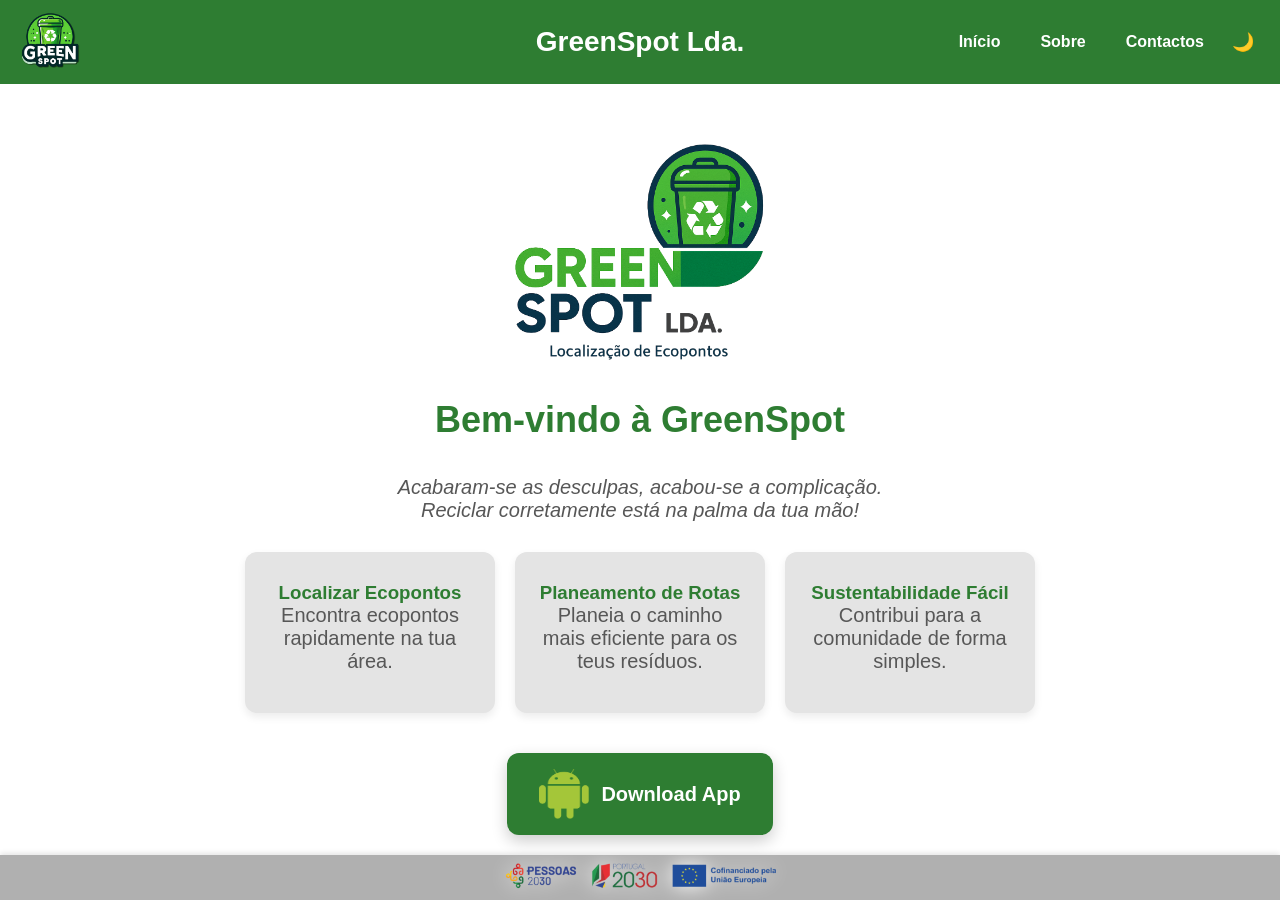
<file: index.html>
<!DOCTYPE html>
<html lang="pt">
<head>
<meta charset="UTF-8">
<meta name="viewport" content="width=device-width,initial-scale=1.0">
<title>Início - GreenSpot</title>
<link rel="stylesheet" href="style.css">
<link rel="icon" href="assets/imagens/Icone_GreenSpot_Sombra.png" type="image/x-icon" />
</head>

<body>

<!-- HEADER -->
<header>
<a href="/"><img src="assets/imagens/Icone_GreenSpot_Sombra.png" alt="Logo Greenspot"></a>

<h1>GreenSpot Lda.</h1>

<nav>
<a href="/">Início</a>
<a href="/sobre/">Sobre</a>
<a href="/contactos/">Contactos</a>
<button id="dark-mode-toggle">🌙</button>
</nav>
</header>


<!-- MAIN -->
<main class="inicio">
<div class="inicio-centralizado">

<!-- BANNER -->
<div class="banner">

<img src="assets/imagens/empresa.png"
alt="Logo Greenspot"
class="banner-logo zoom-img">

<h2>Bem-vindo à GreenSpot</h2>

<p class="descricao">
Acabaram-se as desculpas, acabou-se a complicação.<br />Reciclar corretamente está na palma da tua mão!
</p>

</div>


<!-- CARDS -->
<div class="cards">

<div class="card hidden">
<h3>Localizar Ecopontos</h3>
<p>Encontra ecopontos rapidamente na tua área.</p>
</div>

<div class="card hidden">
<h3>Planeamento de Rotas</h3>
<p>Planeia o caminho mais eficiente para os teus resíduos.</p>
</div>

<div class="card hidden">
<h3>Sustentabilidade Fácil</h3>
<p>Contribui para a comunidade de forma simples.</p>
</div>

</div>


<!-- BOTÃO DOWNLOAD APP -->
<div class="app-download">

<a href="assets/app/GreenSpot-v2.0.apk" download class="app-btn" id="downloadBtn">

<img src="assets/imagens/Android.png" alt="Download app">

<span>Download App</span>

</a>

</div>

</div>


<!-- MOCKUP -->
<div class="mockup-direita">

<img src="assets/imagens/DESIGN.png"
alt="Design da aplicação"
class="mockup zoom-img">

</div>

</main>


<!-- FOOTER -->
<footer>
<img src="assets/imagens/pessoas_cofinance1.png">
</footer>


<!-- LIGHTBOX -->
<div id="imageModal">
<img id="modalImage">
</div>


<script src="script.js"></script>

</body>
</html>
</file>
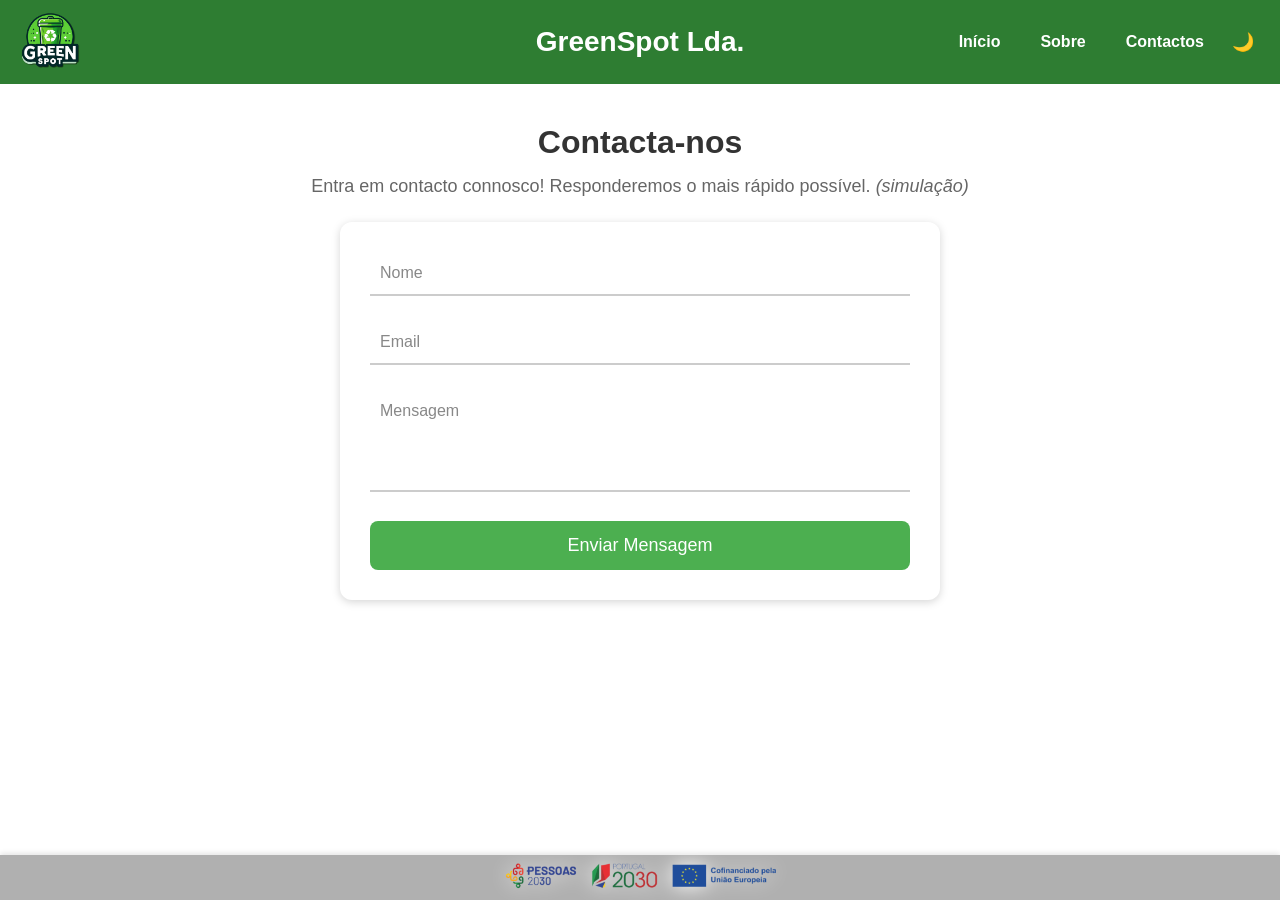
<file: contactos/index.html>
<!DOCTYPE html>
<html lang="pt">
<head>
  <meta charset="UTF-8">
  <meta name="viewport" content="width=device-width,initial-scale=1" />
  <title>Contactos - Greenspot</title>
  <link rel="stylesheet" href="../style.css">
  <link rel="icon" href="../assets/imagens/Icone_GreenSpot_Sombra.png" type="image/x-icon" />
</head>
<body>
  <!-- HEADER -->
  <header>
    <a href="/"><img src="../assets/imagens/Icone_GreenSpot_Sombra.png" alt="Logo Greenspot"></a>
    <h1>GreenSpot Lda.</h1>
    <nav>
    <a href="/">Início</a>
    <a href="/sobre/">Sobre</a>
    <a href="/contactos/">Contactos</a>
      <button id="dark-mode-toggle" aria-label="Alternar modo escuro">🌙</button>
    </nav>
  </header>

  <main>
  <!-- FORMULÁRIO CONTACTOS -->
  <section id="contactos" class="contact-section">
    <h2>Contacta-nos</h2>
    <p>Entra em contacto connosco! Responderemos o mais rápido possível. <span class="simulacao">(simulação)</span></p>

    <form id="contact-form" class="modern-form">
      <div class="form-group">
        <input type="text" id="nome" name="nome" required>
        <label for="nome">Nome</label>
      </div>

      <div class="form-group">
        <input type="email" id="email" name="email" required>
        <label for="email">Email</label>
      </div>

      <div class="form-group">
        <textarea id="mensagem" name="mensagem" rows="4" required></textarea>
        <label for="mensagem">Mensagem</label>
      </div>

      <button type="submit" class="btn-enviar">Enviar Mensagem</button>
    </form>

    <p id="form-feedback" style="display:none;"></p>
  </section>
  </main>
<footer>
<img src="../assets/imagens/pessoas_cofinance1.png">
</footer>

  <script src="../script.js"></script>
</body>
</html>
</file>
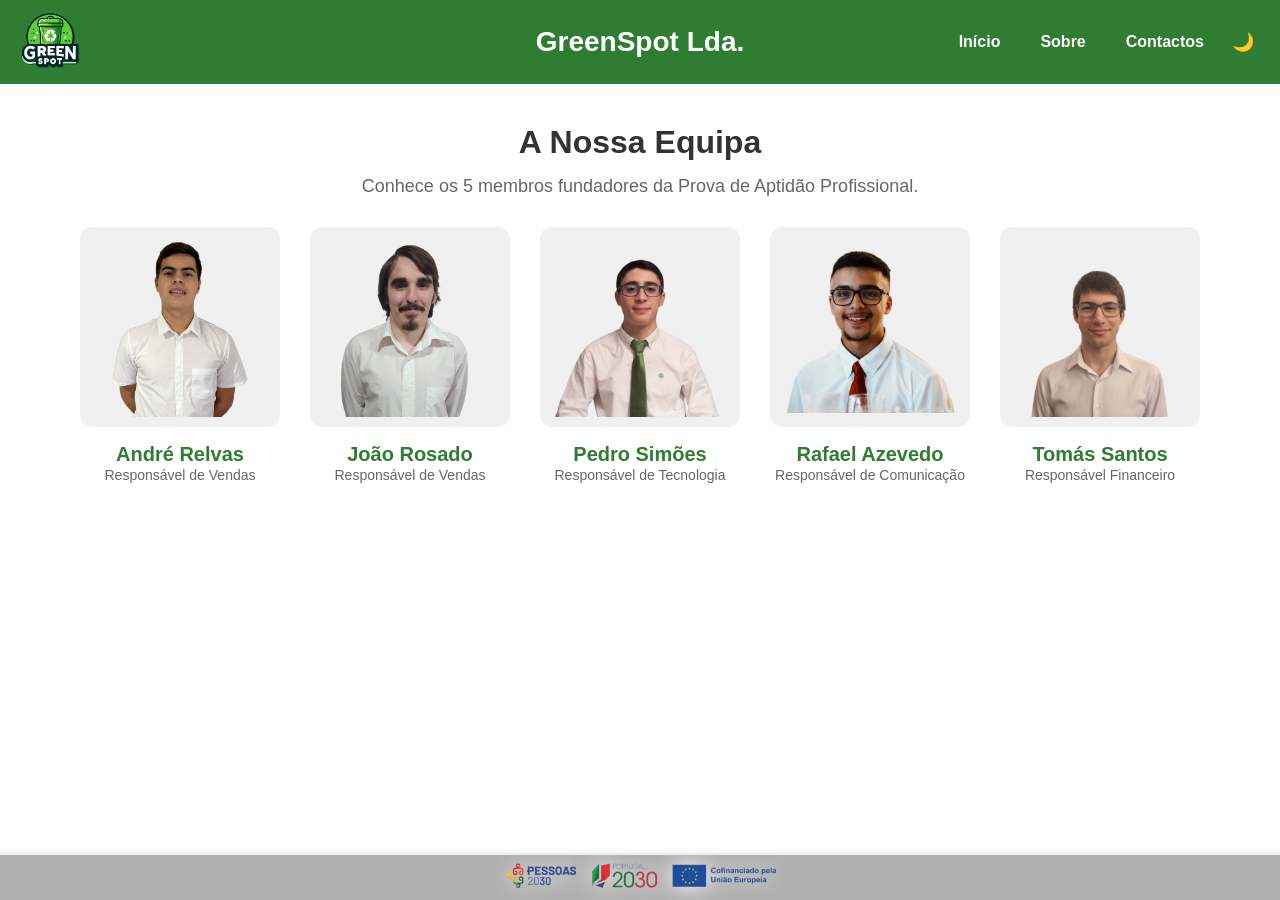
<file: sobre/index.html>
<!DOCTYPE html>
<html lang="pt">
<head>
  <meta charset="UTF-8">
  <meta name="viewport" content="width=device-width, initial-scale=1.0">
  <title>Sobre - GreenSpot</title>
  <link rel="stylesheet" href="../style.css">
  <link rel="icon" href="../assets/imagens/Icone_GreenSpot_Sombra.png" type="image/x-icon" />
</head>
<body>
  <header>
    <a href="/"><img src="../assets/imagens/Icone_GreenSpot_Sombra.png" alt="Logo Greenspot"></a>
    <h1>GreenSpot Lda.</h1>
    <nav>
    <a href="/">Início</a>
    <a href="/sobre/">Sobre</a>
    <a href="/contactos/">Contactos</a>
      <button id="dark-mode-toggle">🌙</button>
    </nav>
  </header>

  <main>
    <section class="contact-section">
      <h2>A Nossa Equipa</h2>
      <p>Conhece os 5 membros fundadores da Prova de Aptidão Profissional.</p>

      <div class="team-container">
        <div class="team-member">
          <img src="../assets/imagens/membro1.png" alt="Membro 1" class="team-photo zoom-img">
          <h3>André Relvas</h3>
          <span class="cinzento">Responsável de Vendas</span>
        </div>
        <div class="team-member">
          <img src="../assets/imagens/membro2.png" alt="Membro 2" class="team-photo zoom-img">
          <h3>João Rosado</h3>
          <span class="cinzento">Responsável de Vendas</span>
        </div>
        <div class="team-member">
          <img src="../assets/imagens/membro3.png" alt="Membro 3" class="team-photo zoom-img">
          <h3>Pedro Simões</h3>
          <span class="cinzento">Responsável de Tecnologia</span>
        </div>
        <div class="team-member">
          <img src="../assets/imagens/membro4.png" alt="Membro 4" class="team-photo zoom-img">
          <h3>Rafael Azevedo</h3>
          <span class="cinzento">Responsável de Comunicação</span>
        </div>
        <div class="team-member">
          <img src="../assets/imagens/membro5.png" alt="Membro 5" class="team-photo zoom-img">
          <h3>Tomás Santos</h3>
          <span class="cinzento">Responsável Financeiro</span>
        </div>
      </div>
    </section>
  </main>

  <footer>
<img src="../assets/imagens/pessoas_cofinance1.png">
</footer>

  <!-- Modal para ampliar imagens -->
  <div id="imageModal" class="modal">
    <span class="close">&times;</span>
    <img class="modal-content" id="modalImage">
  </div>

  <script src="../script.js"></script>
</body>
</html>
</file>
<file: style.css>
/*GERAIS*/
* { box-sizing: border-box; margin: 0; padding: 0; }

body {
  margin: 0;
  font-family: Arial, sans-serif;
  background-color: #ffffff;
  color: #333;
  text-align: center;
  transition: background-color 1s ease, color 1s ease;

  display: flex;
  flex-direction: column;
  min-height: 100vh;
}

a { text-decoration: none; color: inherit; }

/*HEADER*/
header {
  display: flex;
  align-items: center;
  justify-content: space-between; /* logo à esquerda, nav à direita */
  padding: 10px 20px;
  background-color: #2e7d32;
  color: white;
  position: relative; /* necessário para centralizar o h1 */
}

header img { height: 60px; }

header h1 {
  position: absolute; /* tira do fluxo flex */
  left: 50%;          /* posiciona no meio do header */
  transform: translateX(-50%); /* centraliza exatamente */
  margin: 0;
  font-size: 28px;
  font-weight: bold;
}

header nav {
  display: flex;
  gap: 12px;
  align-items: center;
}

header nav a {
  color: white;
  margin-left: 8px;
  font-weight: bold;
  font-size: 16px;
  transition: color 0.3s, transform 0.15s;
  padding: 8px 10px;
  border-radius: 6px;
}

header nav a:hover {
  color: #c8e6c9;
  transform: translateY(-2px);
}

#dark-mode-toggle {
  background: none;
  border: none;
  color: white;
  font-size: 18px;
  cursor: pointer;
  padding: 6px;
  border-radius: 6px;
  transition: transform 0.2s ease;
}
#dark-mode-toggle:hover { transform: scale(1.08); }

/*MAIN*/
main {
  padding: 40px 20px;
  box-sizing: border-box;
  position: relative; /* para posicionar mockup */

  flex: 1;
}

/*BANNER CENTRALIZADO*/
.inicio-centralizado { display: inline-block; }

.banner { text-align: center; }

.banner-logo { width: 290px; margin: 20px 0; cursor: pointer; }

.inicio h2 {
  font-size: 36px;
  color: #2e7d32;
  margin-bottom: 35px;
  margin-top: 15px;
}

.inicio p {
  font-size: 20px;
  color: #575757;
  margin-bottom: 20px;
}

.inicio {
  padding-bottom: 0;
}

.descricao { font-size: 18px; margin-bottom: 30px; font-style: italic; }


/*CARDS INTERATIVOS*/
.cards { display: flex; justify-content: center; gap: 20px; flex-wrap: wrap; margin-top: 30px; }

.card {
  background: #e4e4e4;
  border-radius: 12px;
  padding: 20px;
  width: 250px;
  box-shadow: 0 4px 8px rgba(0,0,0,0.08);
  transition: transform 0.35s, box-shadow 0.35s, opacity 0.5s;
  cursor: pointer;
  opacity: 1;
}

.card.hidden { opacity: 0; transform: translateY(30px); } /* estado inicial se usado */
.card.show { opacity: 1; transform: translateY(0); }

.card:hover { transform: translateY(-10px) scale(1.02); box-shadow: 0 12px 30px rgba(0,0,0,0.12); }

.card h3 { margin-top: 10px; color: #2e7d32; }

/*MOCKUP À DIREITA*/
.mockup-direita { position: absolute; top: 80px; right: 40px; filter:drop-shadow(0px 0px 4px rgba(0, 0, 0, 0.458)) }
.mockup { max-width:330px; width: 100%; border-radius: 20px; transition: transform 0.25s; cursor: pointer; }
.mockup:hover { transform: scale(1.04); }

/*CONTACT FORM*/
.contact-section { text-align: center; }

.contact-section h2 { margin-bottom: 15px; font-size: 32px; }
.contact-section p { margin-bottom: 25px; font-size: 18px; color: #666; }

.cinzento {color:#666; font-size: 14px;}

.modern-form {
  max-width: 600px;
  margin: 0 auto;
  text-align: left;
  background: #fff;
  padding: 30px;
  border-radius: 12px;
  filter:drop-shadow(0px 2px 4px rgba(0, 0, 0, 0.164));
  transition: background 0.3s ease;
}

.form-group { position: relative; margin-bottom: 25px; }
.form-group input, .form-group textarea {
  width: 100%; padding: 12px; border: none; border-bottom: 2px solid #ccc; font-size: 16px; outline: none; transition: all 0.25s; background: transparent; resize: none;
}
.form-group label { position: absolute; top: 12px; left: 10px; color: #888; font-size: 16px; pointer-events: none; transition: all 0.25s ease; }
.form-group input:focus, .form-group textarea:focus,
.form-group input:valid, .form-group textarea:valid { border-bottom: 2px solid #4CAF50; }
.form-group input:focus + label, .form-group input:valid + label,
.form-group textarea:focus + label, .form-group textarea:valid + label { top: -8px; left: 5px; font-size: 13px; color: #4CAF50; }

.btn-enviar { display: inline-block; width: 100%; background: #4CAF50; color: white; border: none; padding: 14px; font-size: 18px; border-radius: 8px; cursor: pointer; transition: all 0.25s ease; }
.btn-enviar:hover { background: #45a049; transform: translateY(-3px); }

#form-feedback { margin-top: 15px; font-size: 16px; font-weight: bold; }

/*LIGHTBOX (imagem em grande)*/
#imageModal { display: none; position: fixed; z-index: 1000; left: 0; top: 0; width: 100%; height: 100%; background-color: rgba(0,0,0,0.85); justify-content: center; align-items: center; }
#imageModal img { max-width: 90%; max-height: 85%; border-radius: 12px; box-shadow: 0 10px 30px rgba(0,0,0,0.6); }
#closeModal { position: absolute; top: 22px; right: 36px; font-size: 42px; color: #fff; cursor: pointer; }

/*DARK MODE*/
body.dark-mode {
  background-color: #121212;
  color: #eaeaea;
}
body.dark-mode header { background-color: #0f3e1a; }
body.dark-mode .card { background: #1d1d1d; color: #eaeaea; box-shadow: 0 6px 18px rgba(0,0,0,0.6); }
body.dark-mode .modern-form { background: #121212; color: #eaeaea; box-shadow: 0 6px 18px rgba(0,0,0,0.6); }
body.dark-mode .form-group input, body.dark-mode .form-group textarea { background: transparent; color: #eaeaea; border-bottom: 2px solid #333; }
body.dark-mode .mockup { box-shadow: 0 10px 30px rgba(0,0,0,0.7); }
body.dark-mode p {color: rgb(202, 202, 202)}
body.dark-mode footer {background-color: rgb(81, 81, 81)}

/*RESPONSIVO: telemóveis*/
@media screen and (max-width: 1500px) {
  .mockup-direita { display: none; }
}

@media screen and (max-width: 900px) {
  .cards { flex-direction: column; align-items: center; }
  header img { height: 48px; }
  header h1 { display: none; }
}

footer {
  background-color: #b0b0b0;
  color: rgb(255, 255, 255);
  font-size: 20px; /* pequeno */
  text-align: center;
  padding: 0;
  width: 100%;
  box-shadow: 0 -2px 5px rgba(0,0,0,0.1);
  transition: background-color 0.35s ease, color 0.35s ease;
}

footer img {
  height: 40px;
  filter:drop-shadow(0px 0px 10px white)
}

/*SECÇÃO SOBRE - EQUIPA*/
.team-container {
  display: flex;
  justify-content: center;
  flex-wrap: wrap;
  gap: 30px;
  margin-top: 30px;
  height: 100%;
}

.team-member {
  text-align: center;
  transition: transform 0.3s, box-shadow 0.3s;
  cursor: pointer;
  border-radius: 12px;
}

.team-member:hover {
  transform: translateY(-10px) scale(1.05);
  box-shadow: 0 8px 16px rgba(0,0,0,0.2);
}

.team-photo {
  width: 200px;        /* aumenta a foto */
  height: 200px;       /* formato quadrado */
  border-radius: 12px; /* cantos arredondados */
  object-fit: contain; /* mostra a foto toda sem cortar */
  background: #f0f0f0; /* fundo cinza caso a foto não ocupe tudo */
  padding: 10px;       /* espaço interno para não colar nas bordas */
  transition: transform 0.3s;
}

.team-photo:hover {
  transform: scale(1.1);
}

.team-member h3 {
  margin-top: 12px;
  font-size: 20px; /* nome maior */
  color: #2e7d32;
  font-weight: bold;
}

/*MODAL PARA FOTOS*/
.modal {
  display: none; 
  position: fixed;
  z-index: 1000;
  left: 0;
  top: 0;
  width: 100%;
  height: 100%;
  overflow: auto;
  background-color: rgba(0,0,0,0.9);
}

.modal-content {
  display: block;
  margin: 5% auto;
  max-width: 80%;
  max-height: 80%;
  border-radius: 12px;
}

.close {
  position: absolute;
  top: 20px;
  right: 35px;
  color: 9white;
  font-size: 40px;
  font-weight: bold;
  cursor: pointer;
}

/*BOTÃO DOWNLOAD APP*/

.app-download{
margin-top:40px;
margin-bottom: 20px;
display:flex;
justify-content:center;
}

.app-btn{
display:flex;
align-items:center;
gap:12px;

background:#2e7d32;
color:white;

padding:16px 32px;
border-radius:12px;

font-size:20px;
font-weight:bold;

transition:all 0.25s ease;

box-shadow:0 6px 16px rgba(0,0,0,0.2);
}

.app-btn img{
width:50px;
height:50px;
}

.app-btn:hover{
transform:translateY(-4px) scale(1.05);
background:#1b5e20;
box-shadow:0 10px 24px rgba(0,0,0,0.3);
}

.simulacao {
  font-style: italic;
}
</file>
